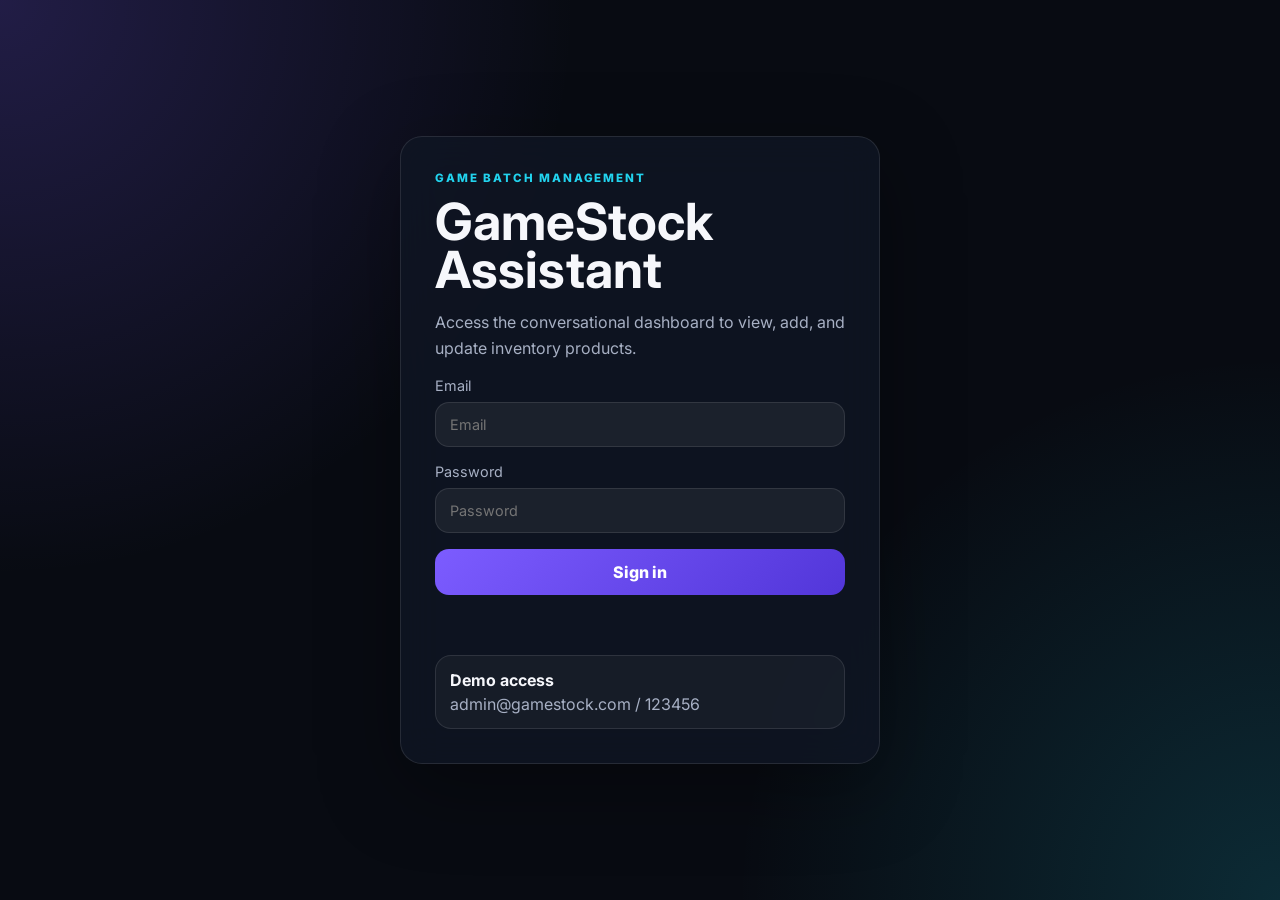
<file: frontend/index.html>
<!DOCTYPE html>
<html lang="en">
<head>
  <meta charset="UTF-8" />
  <meta name="viewport" content="width=device-width, initial-scale=1.0" />
  <title>GameStock Assistant | Conversational Console</title>
  <link rel="stylesheet" href="css/style.css" />
</head>
<body>
  <div class="app-shell">
    <aside class="sidebar">
      <div>
        <p class="eyebrow">Front-end + C# API</p>
        <h1>GameStock Assistant</h1>
        <p class="sidebar-description">
          A conversational inventory system inspired by a console application, redesigned as a front-end portfolio interface.
        </p>
      </div>

      <section class="metrics" id="metrics">
        <article>
          <span id="metricProducts">0</span>
          <small>Products</small>
        </article>
        <article>
          <span id="metricUnits">0</span>
          <small>Units</small>
        </article>
        <article>
          <span id="metricValue">$0.00</span>
          <small>Total value</small>
        </article>
      </section>

      <button class="logout-btn" id="logoutBtn">Sign out</button>
    </aside>

    <main class="chat-panel">
      <header class="chat-header">
        <div>
          <span class="status-dot"></span>
          <strong id="userGreeting">Hello!</strong>
          <p>Type a menu number or write a command in the input bar.</p>
        </div>
      </header>

      <section class="start-screen" id="startScreen">
        <div class="start-card">
          <p class="eyebrow">System ready</p>
          <h2>Start a guided inventory conversation</h2>
          <p>
            The assistant will display a numbered menu. You can type numbers such as 1, 2, 3, or write commands such as "add product" and "view inventory".
          </p>
          <button id="startConversationBtn">Initiate conversation</button>
        </div>
      </section>

      <section class="chat-window hidden" id="chatWindow" aria-live="polite"></section>

      <form class="message-composer hidden" id="messageComposer">
        <input
          id="messageInput"
          type="text"
          autocomplete="off"
          placeholder="Type a number or command..."
          aria-label="Type a message"
        />
        <button type="submit">Send</button>
      </form>
    </main>
  </div>

  <script src="js/api.js"></script>
  <script src="js/app.js"></script>
</body>
</html>
</file>
<file: frontend/css/style.css>
@import url("https://fonts.googleapis.com/css2?family=Inter:wght@400;500;600;700;800&display=swap");

:root {
  --bg: #080b12;
  --panel: #101625;
  --panel-2: #151d30;
  --line: rgba(255, 255, 255, 0.1);
  --text: #f6f7fb;
  --muted: #a7b0c4;
  --accent: #7c5cff;
  --accent-2: #22d3ee;
  --danger: #ff6b6b;
  --success: #5eead4;
  --radius: 22px;
}

* {
  box-sizing: border-box;
}

body {
  margin: 0;
  min-height: 100vh;
  font-family: "Inter", system-ui, sans-serif;
  color: var(--text);
  background:
    radial-gradient(circle at top left, rgba(124, 92, 255, 0.22), transparent 36rem),
    radial-gradient(circle at bottom right, rgba(34, 211, 238, 0.16), transparent 34rem),
    var(--bg);
}

button,
input {
  font: inherit;
}

button {
  border: 0;
  cursor: pointer;
}

.hidden {
  display: none !important;
}

.login-page {
  display: grid;
  place-items: center;
  padding: 24px;
}

.login-shell {
  width: min(100%, 480px);
}

.login-card,
.sidebar,
.chat-panel {
  border: 1px solid var(--line);
  background: rgba(16, 22, 37, 0.78);
  backdrop-filter: blur(20px);
  box-shadow: 0 24px 80px rgba(0, 0, 0, 0.35);
}

.login-card {
  padding: 34px;
  border-radius: var(--radius);
}

.eyebrow {
  color: var(--accent-2);
  text-transform: uppercase;
  letter-spacing: 0.16em;
  font-size: 0.72rem;
  font-weight: 800;
  margin: 0 0 12px;
}

h1 {
  font-size: clamp(2rem, 5vw, 3.2rem);
  line-height: 0.95;
  margin: 0 0 16px;
}

h2 {
  font-size: clamp(1.8rem, 4vw, 3rem);
  line-height: 1;
  margin: 0 0 16px;
}

.login-description,
.sidebar-description,
.chat-header p,
.start-card p {
  color: var(--muted);
  line-height: 1.6;
}

.login-form {
  display: grid;
  gap: 16px;
}

.login-form label {
  display: grid;
  gap: 8px;
  color: var(--muted);
  font-size: 0.9rem;
}

input {
  width: 100%;
  color: var(--text);
  background: rgba(255, 255, 255, 0.06);
  border: 1px solid var(--line);
  border-radius: 14px;
  padding: 13px 14px;
  outline: none;
}

input:focus {
  border-color: rgba(124, 92, 255, 0.7);
}

.login-form button,
.start-card button,
.message-composer button,
.logout-btn {
  color: #ffffff;
  background: linear-gradient(135deg, var(--accent), #5236d9);
  border-radius: 14px;
  padding: 13px 16px;
  font-weight: 800;
}

.feedback {
  min-height: 22px;
  color: var(--success);
  margin: 0;
}

.feedback.error,
.message.error {
  color: var(--danger);
}

.demo-access {
  display: grid;
  gap: 4px;
  margin-top: 22px;
  padding: 14px;
  border: 1px solid var(--line);
  border-radius: 16px;
  color: var(--muted);
  background: rgba(255, 255, 255, 0.04);
}

.demo-access strong {
  color: var(--text);
}

.app-shell {
  height: 100vh;
  display: grid;
  grid-template-columns: 360px 1fr;
  gap: 22px;
  padding: 22px;
  overflow: hidden;
}

.sidebar {
  min-height: 0;
  border-radius: var(--radius);
  padding: 28px;
  display: flex;
  flex-direction: column;
  justify-content: space-between;
  gap: 28px;
}

.metrics {
  display: grid;
  gap: 12px;
}

.metrics article {
  display: grid;
  gap: 4px;
  padding: 18px;
  background: rgba(255, 255, 255, 0.055);
  border: 1px solid var(--line);
  border-radius: 18px;
}

.metrics span {
  font-size: 1.45rem;
  font-weight: 800;
}

.metrics small {
  color: var(--muted);
}

.logout-btn {
  background: rgba(255, 255, 255, 0.08);
  border: 1px solid var(--line);
}

.chat-panel {
  height: calc(100vh - 44px);
  min-height: 0;
  border-radius: var(--radius);
  display: grid;
  grid-template-rows: auto 1fr auto;
  overflow: hidden;
}

.chat-header {
  padding: 22px;
  border-bottom: 1px solid var(--line);
}

.chat-header strong {
  font-size: 1.15rem;
}

.chat-header p {
  margin: 5px 0 0;
}

.status-dot {
  width: 10px;
  height: 10px;
  display: inline-block;
  border-radius: 999px;
  background: var(--success);
  box-shadow: 0 0 18px var(--success);
  margin-right: 8px;
}

.start-screen {
  min-height: 0;
  display: grid;
  place-items: center;
  padding: 28px;
  overflow-y: auto;
}

.start-card {
  width: min(100%, 620px);
  padding: 34px;
  border: 1px solid var(--line);
  border-radius: var(--radius);
  background:
    linear-gradient(135deg, rgba(124, 92, 255, 0.18), rgba(34, 211, 238, 0.08)),
    rgba(255, 255, 255, 0.045);
}

.start-card button {
  margin-top: 14px;
}

.chat-window {
  min-height: 0;
  padding: 22px;
  overflow-y: auto;
  display: flex;
  flex-direction: column;
  gap: 14px;
  scroll-behavior: smooth;
}

.message {
  width: fit-content;
  max-width: min(780px, 90%);
  padding: 15px 16px;
  border-radius: 18px;
  line-height: 1.55;
  white-space: normal;
  overflow-wrap: anywhere;
}

.message.assistant {
  align-self: flex-start;
  background: rgba(255, 255, 255, 0.075);
  border: 1px solid var(--line);
  border-bottom-left-radius: 6px;
}

.message.user {
  align-self: flex-end;
  background: linear-gradient(135deg, rgba(124, 92, 255, 0.95), rgba(34, 211, 238, 0.65));
  border-bottom-right-radius: 6px;
  font-weight: 700;
}

.message.system {
  align-self: center;
  color: var(--muted);
  background: rgba(255, 255, 255, 0.045);
  border: 1px solid var(--line);
  font-size: 0.88rem;
  text-align: center;
}

.message pre,
.menu-list {
  margin: 0;
  white-space: pre-wrap;
  font-family: "Inter", system-ui, sans-serif;
}

.menu-list strong {
  color: var(--accent-2);
}

.message-composer {
  display: grid;
  grid-template-columns: 1fr auto;
  gap: 10px;
  padding: 16px;
  border-top: 1px solid var(--line);
  background: rgba(8, 11, 18, 0.72);
}

.message-composer input {
  border-radius: 999px;
  padding: 15px 18px;
}

.message-composer button {
  min-width: 98px;
  border-radius: 999px;
}

.product-grid {
  display: grid;
  gap: 12px;
  width: min(760px, 100%);
}

.product-card,
.summary-card {
  padding: 15px;
  border-radius: 16px;
  background: rgba(8, 11, 18, 0.5);
  border: 1px solid var(--line);
}

.product-card div {
  display: flex;
  justify-content: space-between;
  gap: 16px;
  margin-bottom: 10px;
}

.product-card strong,
.summary-card strong {
  font-size: 1rem;
}

.product-card span {
  color: var(--accent-2);
  font-weight: 800;
}

.product-card ul {
  list-style: none;
  padding: 0;
  margin: 0;
  display: grid;
  gap: 6px;
  color: var(--muted);
}

.product-card b {
  color: var(--text);
}

.summary-card p {
  margin: 8px 0 0;
  color: var(--muted);
}

@media (max-width: 900px) {
  .app-shell {
    height: auto;
    min-height: 100vh;
    grid-template-columns: 1fr;
    overflow: visible;
  }

  .sidebar {
    min-height: auto;
  }

  .chat-panel {
    height: 72vh;
    min-height: 620px;
  }
}

@media (max-width: 560px) {
  .app-shell {
    padding: 12px;
    gap: 12px;
  }

  .login-card,
  .sidebar,
  .chat-header,
  .chat-window,
  .start-card {
    padding: 18px;
  }

  .message {
    max-width: 100%;
  }

  .message-composer {
    grid-template-columns: 1fr;
  }

  .message-composer button {
    width: 100%;
  }
}
</file>
